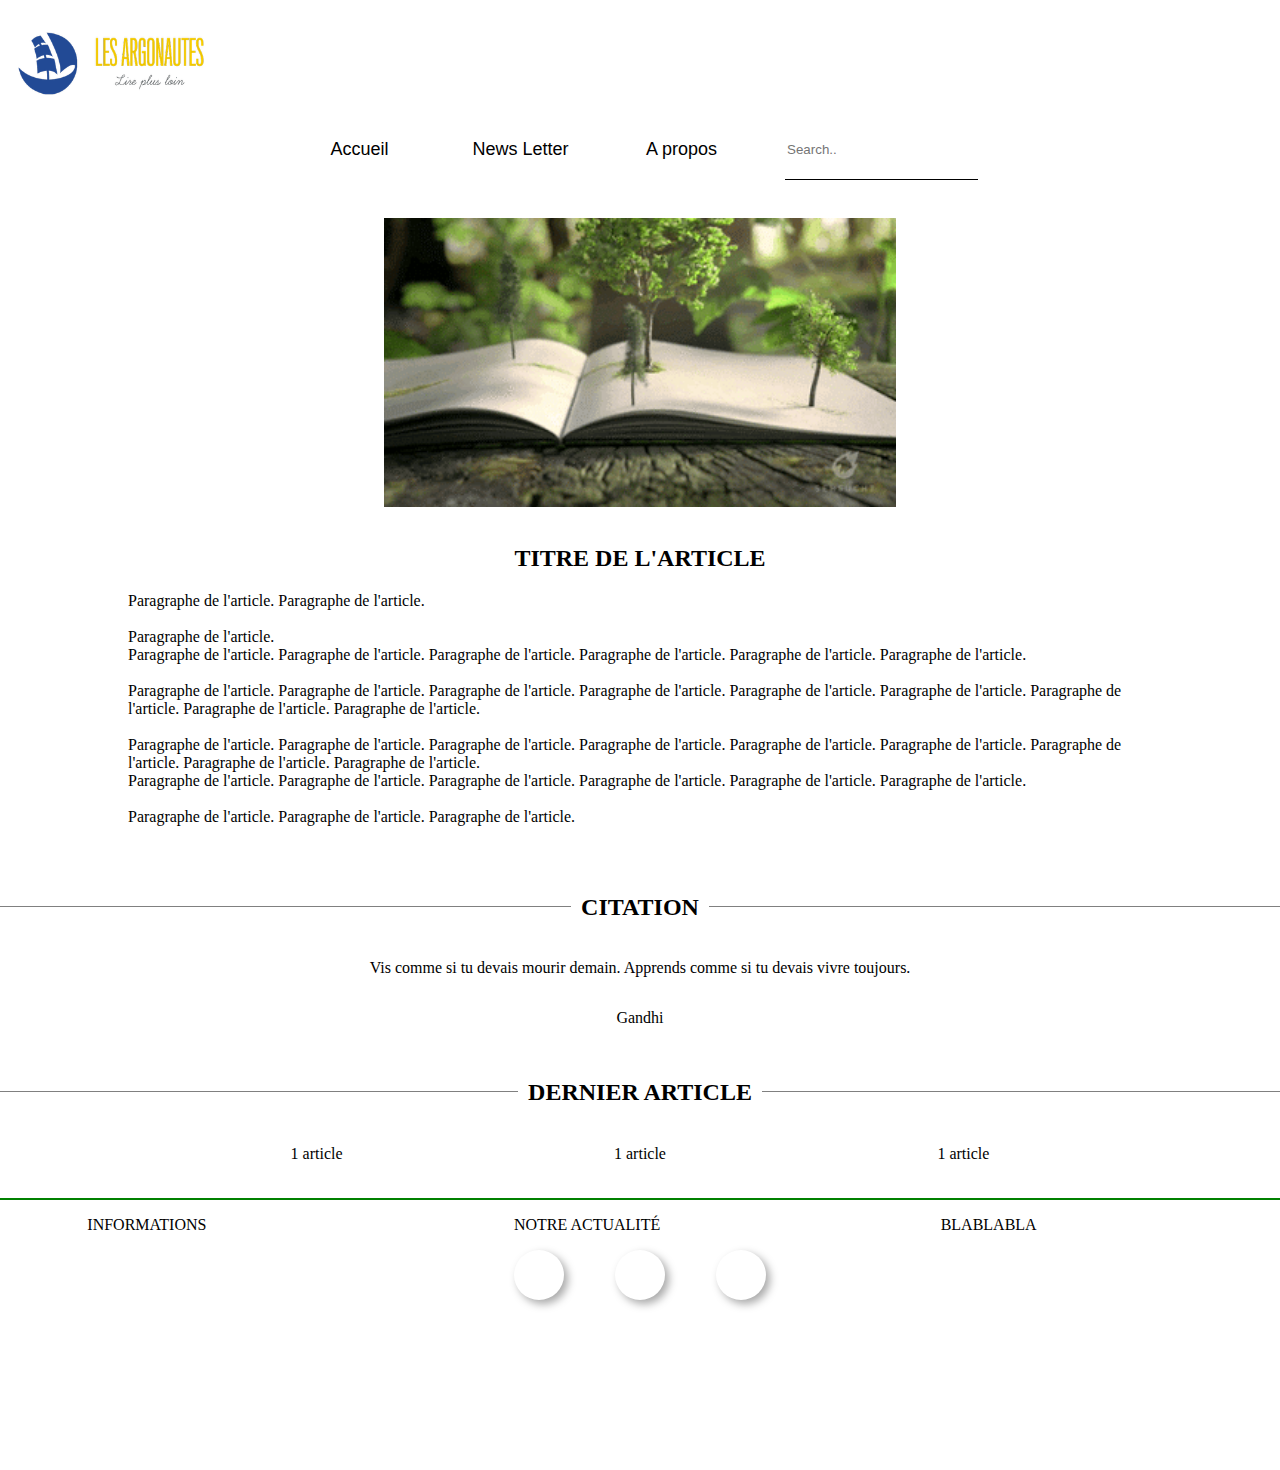
<file: article/article0.html>
<!DOCTYPE html>
<html lang="fr">
<head>
    <meta charset="UTF-8">
    <link rel="stylesheet" href="article0.css">
    <link rel="stylesheet" href="https://cdnjs.cloudflare.com/ajax/libs/font-awesome/5.15.2/css/all.min.css" integrity="sha512-HK5fgLBL+xu6dm/Ii3z4xhlSUyZgTT9tuc/hSrtw6uzJOvgRr2a9jyxxT1ely+B+xFAmJKVSTbpM/CuL7qxO8w==" crossorigin="anonymous" />
    <meta name="viewport" content="width=device-width, initial-scale=1.0">
    <title>Les Argonautes nom article</title>
</head>

<body>
    <header class = 'logo'>
        <img class = 'logoImg' src="../home/assets/Logo Argo grand.png" alt="">        
    </header>
    <div class="navbar">
        <div class="position_navbar">
            <button class="link_navbar" href="../home/index.html">Accueil</button>
            <button class="link_navbar" href="#">News Letter</button>
            <button class="link_navbar" href="#">A propos</button>
            <form action="">
                <input type="text" placeholder="Search..">
                <button><i class="fas fa-search"></i></button>
            </form>
        </div>
    </div>

    <div class="article">

        <div class="image">
            <img class="articleImg" src="imageArticle/livrePlante.gif" alt="gif d'un livre et d'arbre">
        </div>

        <div class="txt">

            <h2 class = 'titre'>TITRE DE L'ARTICLE</h2>

            <p>
                Paragraphe de l'article. Paragraphe de l'article.</br></br> Paragraphe de l'article. 
                </br>
                Paragraphe de l'article. Paragraphe de l'article. Paragraphe de l'article. 
                Paragraphe de l'article. Paragraphe de l'article. Paragraphe de l'article. 
            </br></br>
                Paragraphe de l'article. Paragraphe de l'article. Paragraphe de l'article. 
                Paragraphe de l'article. Paragraphe de l'article. Paragraphe de l'article. 
                Paragraphe de l'article. Paragraphe de l'article. Paragraphe de l'article. 
            </br></br>
                Paragraphe de l'article. Paragraphe de l'article. Paragraphe de l'article. 
                Paragraphe de l'article. Paragraphe de l'article. Paragraphe de l'article. 
                Paragraphe de l'article. Paragraphe de l'article. Paragraphe de l'article. 
            </br>
                Paragraphe de l'article. Paragraphe de l'article. Paragraphe de l'article. 
                Paragraphe de l'article. Paragraphe de l'article. Paragraphe de l'article. 
            </br></br>
                Paragraphe de l'article. Paragraphe de l'article. Paragraphe de l'article. 
                    
            </p>
        </div>
    </div>

    <div class="autreArticle">
        <h2 class = 'citation'><span> CITATION </span></h2>
        <div class = citation2>
            <p>
                Vis comme si tu devais mourir demain. Apprends comme si tu devais vivre toujours.
            </p>  
            <p>Gandhi</p>
            
        </div>
    </div>

    <div class="autreArticle">
        <h2 class = 'titreAutreArticle'><span> DERNIER ARTICLE </span></h2>
        <div class = autreArticle2>
            <p>
                1 article 
            </p>
            <p>
                1 article 
            </p>
            <p>
                1 article 
            </p>
        </div>
    </div>

    <span>
        
    </span>

    <footer>
        <div class="container-footer">
    
            <div class="container">
                <p>INFORMATIONS
                </p>
            </div>
            <div class="container">
                <p>NOTRE ACTUALITÉ</p>
                <div class="icon-container">
                <div class="icon"><i class="fab fa-facebook-f"></i></div>
                <div class="icon"><i class="fab fa-instagram"></i></div>
                <div class="icon"><i class="fab fa-twitter"></i></div>
                </div>
            </div>

            <div class="container">
                <p>BLABLABLA</p>

            </div>
        </div>
    </footer>
    
</body>
</html>
</file>
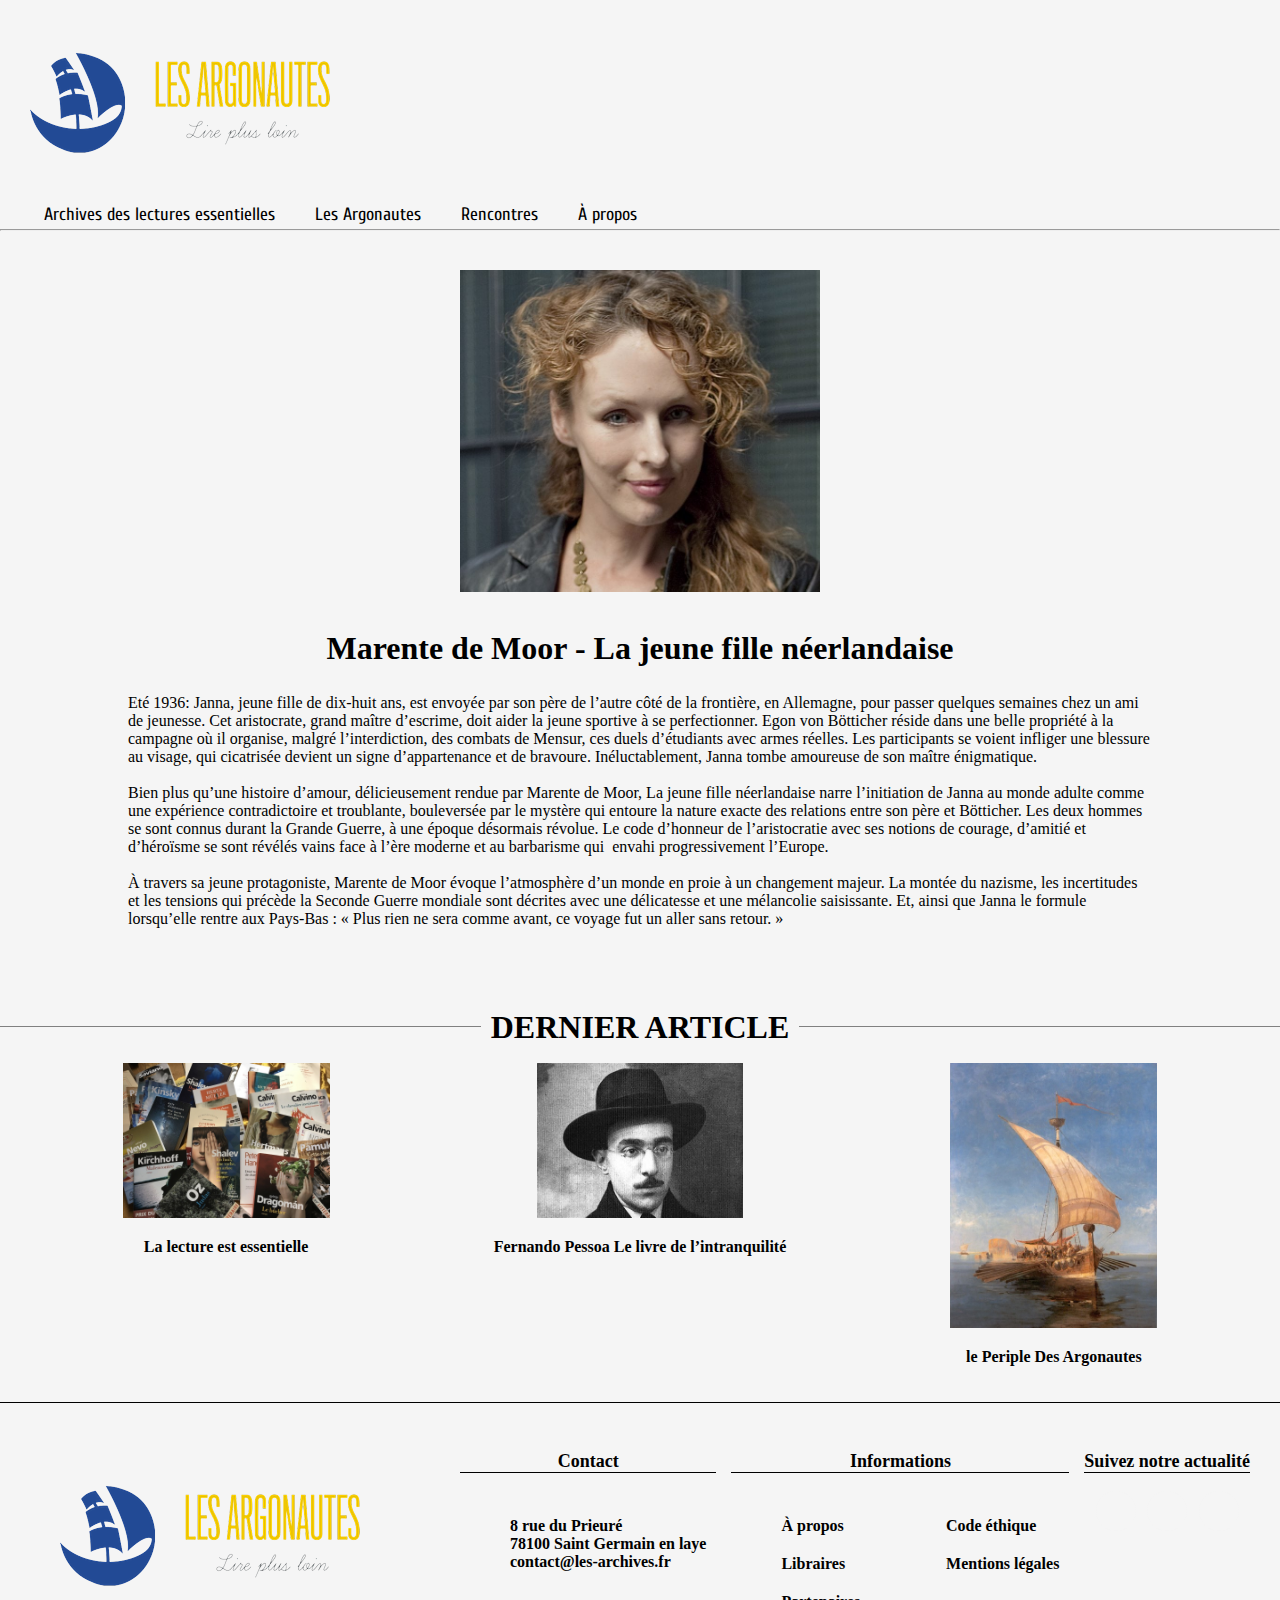
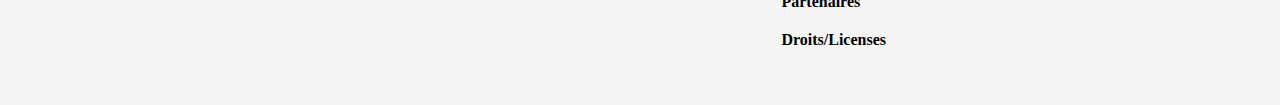
<file: article/article2/article2.html>
<!DOCTYPE html>
<html lang="fr">
<head>
    <meta charset="UTF-8">
    <link href="https://fonts.googleapis.com/css2?family=Cuprum&family=EB+Garamond&display=swap" rel="stylesheet">
    <link href="https://fonts.googleapis.com/css2?family=EB+Garamond&display=swap" rel="stylesheet">

    <link rel="stylesheet" href="article2.css">
    <link rel="stylesheet" href="https://cdnjs.cloudflare.com/ajax/libs/animate.css/4.1.1/animate.min.css">
    <link rel="stylesheet" href="https://cdnjs.cloudflare.com/ajax/libs/font-awesome/5.15.2/css/all.min.css" integrity="sha512-HK5fgLBL+xu6dm/Ii3z4xhlSUyZgTT9tuc/hSrtw6uzJOvgRr2a9jyxxT1ely+B+xFAmJKVSTbpM/CuL7qxO8w==" crossorigin="anonymous" />
    <meta name="viewport" content="width=device-width, initial-scale=1.0">
    <title>Les Argonautes nom article</title>
</head>

<body>
    <header>
        <a href="../../home/index.html"><img src="/home/assets/Logo_Argo_grand-removebg-preview.png" alt=""></a>
        <div class="icon-container">
            <a class="icon" href="https://fr-fr.facebook.com/"><i class="fab fa-facebook-f"></i></a>
            <a class="icon" href="https://www.instagram.com/"><i class="fab fa-instagram"></i></a>
            <a class="icon" href="https://www.linkedin.com/"><i class="fab fa-linkedin-in"></i></a>
        </div>
    </header>
    <div class="navbar">
        <nav class="position_navbar">
            <ul class="menu">
                <li class="categorie_menu"><a href="../media/media.html">Archives des lectures essentielles</a>
                    <ul>
                        <li class="sous_menu"><a href="#">La Carte - canevas de lectures essentielles</a></li>
                        <li class="sous_menu"><a href="#">L’Europe Centrale et Orientale</a></li>
                        <li class="sous_menu"><a href="#">Au Sud-Est</a></li>
                        <li class="sous_menu"><a href="#">Au Sud et Sud-Ouest</a></li>
                        <li class="sous_menu"><a href="#">Au Nord</a></li>
                    </ul>
                </li>
                <li class="categorie_menu"><a href="#">Les Argonautes</a>
                    <ul>
                        <li class="sous_menu"><a href="#">Nos coups du coeur du moment</a></li>
                        <li class="sous_menu"><a href="../article/articlePresentation/articlePresentation.html">Nos
                                publications</a></li>
                        <li class="sous_menu"><a href="#">Nos publications à venir</a></li>
                        <li class="sous_menu"><a href="#">Ici vous pouvez vous associer!</a></li>
                        <li class="sous_menu"><a href="#">Ici vous pouvez acheter des livres!</a></li>
                        <li class="sous_menu"><a href="#">Boutique Les Argonautes</a></li>
                    </ul>
                </li>
                <li class="categorie_menu"><a href="#">Rencontres</a>
                    <ul>
                        <li class="sous_menu"><a href="#">Agenda des indispensables</a></li>
                        <li class="sous_menu"><a href="#">Evénements</a></li>
                        <li class="sous_menu"><a href="#">Contactez-nous</a></li>
                        <li class="sous_menu"><a href="#">Restez informés (Newsletter)</a></li>
                    
                    </ul>
                </li>
                <li class="categorie_menu"><a href="#">À propos</a></li>
                
            </ul>
            <form action="">
                <input type="text" placeholder="">
                <button class="search"><i class="fas fa-search"></i></button>
            </form>
        </nav>
    </div>

    <hr class="hrmenu">
    <div class="article">

        <div class="boximage">
            <img class="articleImg" src="Moor-Marente.jpg" alt="gif d'un livre et d'arbre">
            <p class="sourceImg">
                
            </p>
        </div>

        <div class="txt">

            <h2 class = 'titre'>Marente de Moor - La jeune fille néerlandaise</h2>

            <p>
                Eté 1936: Janna, jeune fille de dix-huit ans, est envoyée par son père de l’autre côté de la frontière, 
                en Allemagne, pour passer quelques semaines chez un ami de jeunesse. Cet aristocrate, grand maître d’escrime, 
                doit aider la jeune sportive à se perfectionner. Egon von Bötticher réside dans une belle propriété à 
                la campagne où il organise, malgré l’interdiction, des combats de Mensur, ces duels d’étudiants 
                avec armes réelles. Les participants se voient infliger une blessure au visage, qui cicatrisée devient 
                un signe d’appartenance et de bravoure. Inéluctablement, Janna tombe amoureuse de son maître énigmatique. </br></br>
                Bien plus qu’une histoire d’amour, délicieusement rendue par Marente de Moor, La jeune fille néerlandaise 
                narre l’initiation de Janna au monde adulte comme une expérience contradictoire et troublante, bouleversée 
                par le mystère qui entoure la nature exacte des relations entre son père et Bötticher. Les deux hommes 
                se sont connus durant la Grande Guerre, à une époque désormais révolue. Le code d’honneur de l’aristocratie 
                avec ses notions de courage, d’amitié et d’héroïsme se sont révélés vains face à l’ère moderne et au barbarisme 
                qui  envahi progressivement l’Europe.  </br></br>
                À travers sa jeune protagoniste, Marente de Moor évoque l’atmosphère d’un monde en proie à un changement majeur. 
                La montée du nazisme, les incertitudes et les tensions qui précède la Seconde Guerre mondiale sont décrites 
                avec une délicatesse et une mélancolie saisissante. Et, ainsi que Janna le formule lorsqu’elle rentre 
                aux Pays-Bas : « Plus rien ne sera comme avant, ce voyage fut un aller sans retour. » </br></br>
                
            </p>
        </div>
    </div>

    
    <div class="autreArticle1">
        <h2 class = 'titreAutreArticle'><span> DERNIER ARTICLE </span></h2>
        <div class = autreArticle2>
            <a class="sousArticle" href="../article1/article1.html" title="">
                <div>
                    <img class="sousImg" src="../article1/livres.png" alt="livre">
                    <p class="soustxt">
                        La lecture est essentielle
                    </p>
                </div>  
            </a>
            <a class="sousArticle" href="../article3/article3.html" title="">
                <div>
                    <img class="sousImg" src="../article3/fernando-pessoa2.png" alt="Fernando Pessoa">
                    <p class="soustxt">
                        Fernando Pessoa Le livre de l’intranquilité
                    </p>
                </div>
            </a>
            <a class="sousArticle" href="../articlePresentation/articlePresentation.html" title="">
                <div>
                    <img class="sousImg" src="../articlePresentation/lePeripleDesArgonautes.png" alt="lePeripleDesArgonautes">
                    <p class="soustxt"> 
                        le Periple Des Argonautes
                    </p>
                </div>
            </a>
        </div>
    </div>

    <footer>

        <div class="container-footer">
            <a href="index.html"><img src="/home/assets/Logo_Argo_grand-removebg-preview.png" alt=""></a>

            <div class="container place1">
                <h3>Contact</h3>
                <!-- <hr class="hl"> -->
                <div class="display">
                    <ul>
                        <li><a href="#">8 rue du Prieuré</br>78100 Saint Germain en laye</br>contact@les-archives.fr</a></li>
                    </ul>
                    
                </div>
            </div>

            <div class="container place1">
                <h3>Informations</h3>
                <!-- <hr class="hl"> -->
                <div class="display">
                    <ul>
                        <li><a href="#">À propos</a></li>
                        <li><a href="#">Libraires</a></li>
                        <li><a href="#">Partenaires</a></li>
                        <li><a href="#">Droits/Licenses</a></li>

                    </ul>
                    <ul>
                        <li><a href="#">Code éthique</a></li>
                        <li><a href="#">Mentions légales</a></li>
                    </ul>
                </div>
            </div>
            <div class="container place1">
                <h3>Suivez notre actualité</h3>
                <!-- <hr class="hl"> -->
                <div class="icon-container">
                    <a class="rond" href="https://fr-fr.facebook.com/"><i class="fab fa-facebook-f fa-lg"></i></a>
                    <a class="rond" href="https://www.instagram.com/"><i class="fab fa-instagram fa-lg"></i></a>
                    <a class="rond" href="https://www.linkedin.com/"><i class="fab fa-linkedin-in"></i></a>
                </div>
            </div>
        </div>

    </footer>
</body>
</html>
</file>
<file: article/article0.css>
html, body {
    margin: 0;
    height: 100%;
    background-color: white;
    font-family: Didot, serif;
}

.logoImg{
    width: 20%;
}



/* css navbar */
.navbar {
    height: 60px;
    width: 100%;
    display: flex;
    justify-content: center;
    
}

.position_navbar {
    height: 100%;
    width: 60%;
    display: flex;
    justify-content: space-evenly;
}

.position_navbar form {
    display: flex;
    border-bottom: 1px solid black;
}

.position_navbar form input {
    border: none;
}

.position_navbar form button {
    border: none;
    background-color: transparent;
}

.link_navbar {
    border: none;
    background-color: transparent;

    font-size: large;
    color: black;
    text-decoration: none;

    width: 15%;
    text-align: center;

    /*border-bottom: 1px solid black;*/
}

.link_navbar:hover {
    border-bottom: 2px solid maroon;
}

.link_navbarr { 
    width: 80%;
    max-width: 1000px;
 } 

 * {box-sizing:border-box}




/* article*/

.article{
    margin-bottom: 5%;
} 

.titre {
    justify-content: start;
    text-align: center;
}

.articleImg{
    margin: 3%;
    display: block;
    margin-left: auto;
    margin-right: auto;
    width: 40%;
}

.txt{
    justify-content: center;
    text-align:left;
    margin-left: 10%;
    margin-right: 10%;

}
/* citation */

.citation{
    margin:0;
    padding:0;
    text-align:center;
    position:relative;
}
.citation span{
    background-color:#fff;
    padding:0 10px;
}
.citation{
    line-height:34px;
    box-shadow:0 16px 0 0 #fff inset, 0 17px 0 0 grey inset;
}
.citation2{
    display: flex;
    flex-direction: column;
    justify-content:space-evenly;
    text-align:center;

    padding: 1.5%;
    margin-bottom: 1%;

}

/* autre article */

.titreAutreArticle{
    margin:0;
    padding:0;
    text-align:center;
    position:relative;
}
.titreAutreArticle span{
    background-color:#fff;
    padding:0 10px;
}
.titreAutreArticle{
    line-height:34px;
    box-shadow:0 16px 0 0 #fff inset, 0 17px 0 0 grey inset;
}

.autreArticle2{
    display: flex;
    justify-content:space-evenly;
    padding: 1.5%;

}

    /* footer */

    footer {
        border-top: 2px solid green;
    }

    .container-footer {
        display : flex;
        justify-content: space-around;
    }
    
    .container {
        height: 30vh;
        width: 28vh;
    }
    
    .icon-container {
        display: flex;
        flex-direction:row;
        justify-content: space-between;
    
    }
    
    footer.p {
        text-align: center;
        margin-bottom: 15%;
    }
    
    .icon {
        height: 50px;
        width: 50px;
        border-radius: 50%;
        background:white;
        box-shadow:  4px 4px 8px #a9a9a9,
                 -4px -4px 8px #ffffff;
        display: flex;
        justify-content: center;
        align-items: center;
    }
</file>
<file: article/article2/article2.css>
* {
  box-sizing: border-box;
  /*font-family: Didot, serif;*/
}

html, body {
  margin: 0;
  left: 0;
  background-color: #f5f5f5;
}

button:focus {
  outline: none;
}

header {
  width: 100%;
  display: flex;
  justify-content: space-between;
  align-items: center;
}

header .icon-container {
  width: 10%;
  margin-right: 50px;
  display: flex;
  justify-content: space-evenly;
  align-items: flex-end;
}

header .icon-container .icon {
  height: 30px;
  width: 30px;
  border: none;
  text-decoration: none;
  color: black;
}

.icon {
  height: 50px;
  width: 50px;
  /*
  border-radius: 50%;
  background: white;
  box-shadow: -12px -12px 12px 0 white, 12px 12px 12px 0 #f2f2f2;
  */
  /* box-shadow:  4px 4px 8px #a9a9a9,
         -4px -4px 8px #ffffff; */
  display: flex;
  justify-content: center;
  align-items: center;
}

/* ============================================================================= */

/* CSS NAVBAR */

.navbar {
  height: auto;
  width: 100%;
  display: flex;
  justify-content: center;
  margin-bottom: 4%;
  font-family: 'Cuprum', sans-serif;
}

.position_navbar {
  height: 100%;
  width: 100%;
  display: flex;
  justify-content: space-evenly;
}

li {
  list-style: none !important;
  color: transparent;
  padding: 10px;
  text-decoration: none;
}

.menu {
  width: 70%;
}

.categorie_menu {
  /* border-bottom: 1px solid black; */
}

.hrmenu {
margin-top: -60px;
margin-bottom: 35px;
}

.categorie_menu a {
  font-size: large;
}

.sous_menu {
  width: 100%;
  background-color: white;
  border-left: 1px solid #f1f1f1;
  border-right: 1px solid #f1f1f1;
  border-bottom: 1px solid  #f1f1f1;
}

.sous_menu:hover {
  background-color: #f1f1f1;
}

.sous_menu a {
  font-size: medium;
}

nav ul {
  padding: 0;
  margin: 0;
}

nav ul li {
  list-style: none;
  line-height: 25px;
  float: left;
}

nav ul li a {
  color: black;
  padding: 10px;
  text-decoration: none;
}

nav ul li ul {
  display: none;
}

/* Rend le menu déroulant caché par défaut */

nav ul li:hover ul {
  /* Affiche la dropNav au survol de la souris avec la class .drop */
  z-index: 99999;
  display: list-item !important;
  position: absolute;
  margin-top: 5px;
  margin-left: -10px;
}

nav ul li:hover ul li {
  float: none;
}

.position_navbar form {
  display: flex;
  /* border-bottom: 1px solid black; */
}

.position_navbar form input:focus {
  outline: none;
}

.position_navbar form input {
  border: none;
  font-size: large;
  width: 300px;
  background-color: transparent;
}

.position_navbar form button {
  border: none;
  background-color: transparent;
}

.link_navbar {
  text-decoration: none;
  border: none;
  background-color: transparent;
  font-size: large;
  color: black;
  width: 15%;
  text-align: center;
  font-family: 'Cuprum', sans-serif;
  size: large;
  /*border-bottom: 1px solid black;*/
}

.link_navbar:hover {
  border-bottom: 1px solid black;
}

.link_navbarr {
  width: 80%;
  max-width: 1000px;
}

.search {
  cursor: pointer;
}



/* citation */

.citation{
  margin:0;
  padding:0;
  text-align:center;
  position:relative;
  font-size: 200%;

}
.citation span{
  background-color:#f5f5f5;
  padding:0 10px;
}
.citation{
  line-height:34px;
  box-shadow:0 16px 0 0 #f5f5f5 inset, 0 17px 0 0 grey inset;
}
.citation2{
  display: flex;
  flex-direction: column;
  justify-content:space-evenly;
  text-align:center;

  padding: 1.5%;
  margin-bottom: 1%;

}
.citationPersonne{
text-decoration: underline;
}

/* article*/

.article{
    margin-bottom: 5%;
} 

.titre {
    justify-content: start;
    text-align: center;
    font-size: 200%;

}

.boximage{
    margin: 3%;
}
.articleImg{
    display: block;
    margin-left: auto;
    margin-right: auto;
    width: 30%;
}
@media screen and (max-width: 812px)
{
  .articleImg{
    display: block;
    margin-left: auto;
    margin-right: auto;
    width: 40%;
}
}

.sourceImg{
    text-align: center;
    font-size: 80%;
}
.txt{
    justify-content: center;
    text-align:left;
    margin-left: 10%;
    margin-right: 10%;

}

/* autre article */

.titreAutreArticle{
    margin:0;
    padding:0;
    text-align:center;
    position:relative;
    font-size: 200%;

}
.titreAutreArticle span{
    background-color:#f5f5f5;
    padding:0 10px;
}
.titreAutreArticle{
    line-height:34px;
    box-shadow:0 16px 0 0 #f5f5f5 inset, 0 17px 0 0 grey inset;
}

.autreArticle2{
    display: flex;
    justify-content:space-around;
    text-align: center;
    padding: 1.5%;
}

@media screen and (max-width: 812px)
{
  .autreArticle2{
    display: flex;
    flex-direction: column;
    text-align: center;
    padding: 1.5%;
  }
}
.sousArticle{
    width: 100%;
    text-decoration: none;
  
}
@media screen and (max-width: 812px)
{
  .sousArticle{
    width: 94%;
    text-decoration: none;
    margin: 3%;
  }
}
.sousImg{
    width: 50%;
    transition: transform 1.5s;
}
.sousImg:Hover {
  transform: scale(1.075); 

}
.soustxt{
  font-weight: 900;
  color:black;
}


    /* CSS FOOTER */

footer {
  position: relative;
  border-top: 1px solid black;
  color: black;
  font-weight: bolder;
  
}

footer:after {
  content: "";
  display: block;
  width: 100%;
  height: 100%;
  position: absolute;
  top: 0;
  left: 0;
  background: #f5f5f547;

  z-index: 6;
}

.container-footer {
  display: flex;
  justify-content: space-between;
  height: 100%;
  width: 100%;
  padding: 30px;
  text-align: left;
  position: relative;
  z-index: 10;
}

.place1 {
  width: auto;
  height: auto;
}

.place2 {
 width: auto;
  height: auto;
}

.container h3 {
  font-size: large;
  text-align: center;
  border-bottom: 1px solid black;
}

.container ul li {
  text-align: start;
  text-decoration: none;
  list-style: none;
  color: black;
}

.container ul li a {
  text-decoration: none;
  color: black
}

.icon-container {
  width: 100%;
  display: flex;
  flex-direction: row;
  justify-content: space-evenly;
}

.rond {
  background-color: #f5f5f547;
  height: 40px;
  width: 40px;
  border-radius: 50%;
  text-decoration: none;
  color: black;
  display: flex;
  flex-direction: column;
  justify-content: center;
  align-items: center;
}

h3 {
  font-family: 'Cardo', serif;
  font-size: medium;
}

.display {
  display: flex;
  flex-direction: row;
}

/* CSS HL */

.hl {
  border: 1px solid black;
  width: 100%;
  margin: auto;
}
</file>
